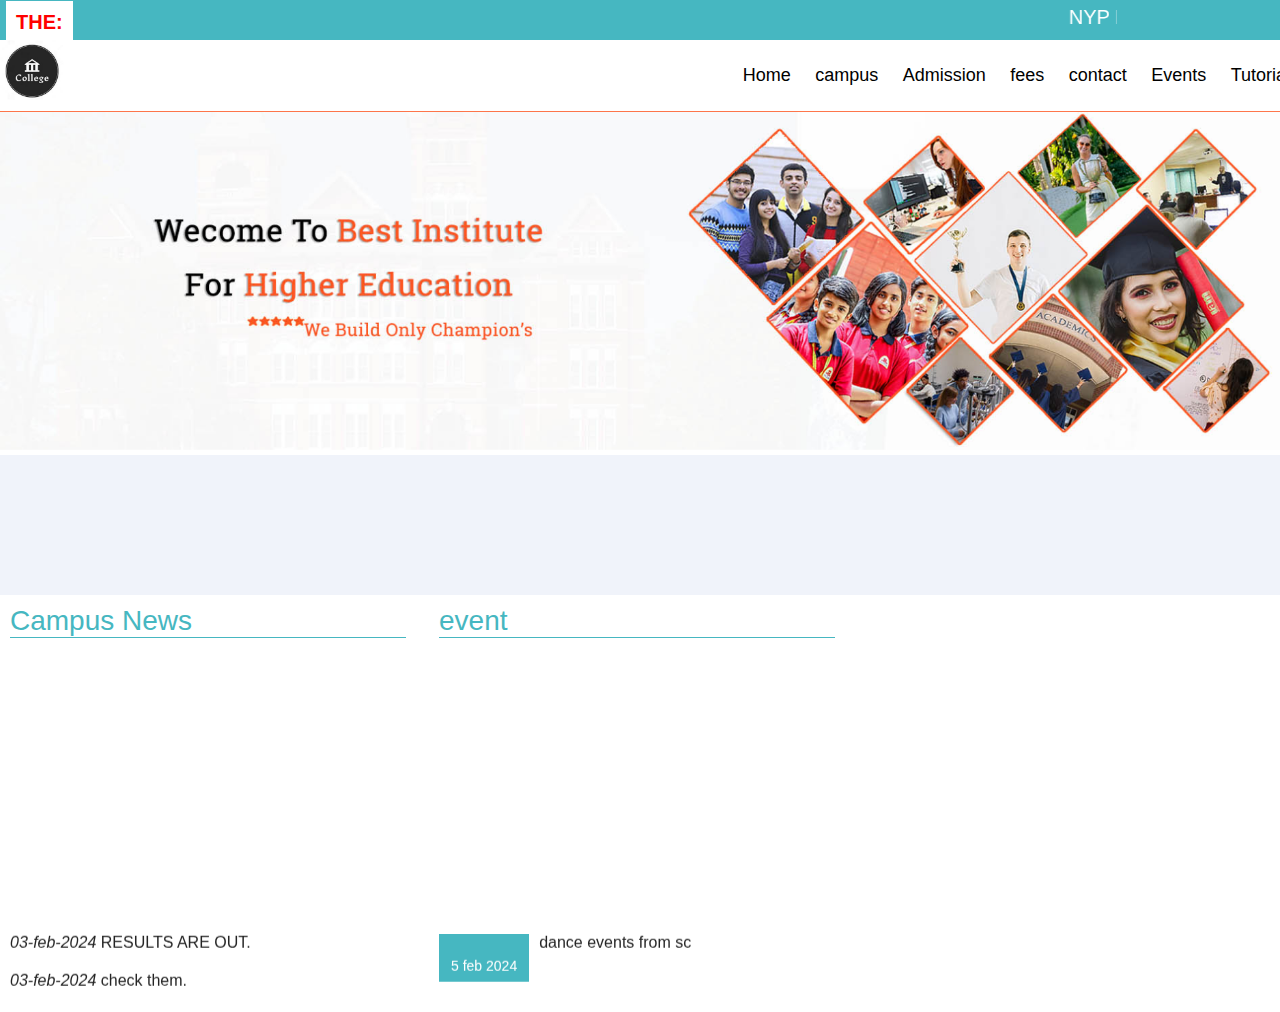
<file: index.html>
<!DOCTYPE html>
<html>
<head>
<title>school website template</title>
<link rel="stylesheet"href="style.css">
</head>
<div class="header">
 <div class="container">
 <b>THE:</b>
   <marquee>
   NYP HIGH REV UNI

</marquee>
</div>
</div>
<div class="container">
<img src="logo.png" class="logo">


<nav>
   <a href="./course.html">Home</a>
   <a href="./campus.html">campus</a>  
      
      <a href="./admission.HTML">Admission</a> 
      <a href="./fees.html">fees</a> 
      <a href="./contact.html">contact</a> 
      
      <a href="index.html">Events</a> 
      <a href="#">Tutorial</a> 
     
      </nav>
</div>
<div class="slider">
   <img src="slider.jpg">
</div>
<div class="main-section" style="background: #f0f3fa;"></div>


<div class="container">
   <div class="event">
         <h2 class="heading">Campus News</h2>
         <div>
            <marquee direction="up" scrollamount="8" style="height:340px;">
              <ul>
               <li><i>03-feb-2024        </i>            RESULTS ARE OUT.</li>
               <li><i>03-feb-2024        </i>            check them.</li>
               <li><i>02feb-2024        </i>            admission in full swing.</li>
               <li><i>04-feb-2024        </i>            fees .</li>
               <li><i>05-feb-2024        </i>            pay.</li>
              </ul>
            </marquee>
              
         </div>
      </div>
      <div class="event">
         <h2 class="heading">event</h2>
         <div>
            <marquee direction="up" scrollamount="8" style="height:340px;">
            <ul>
               <li><span class="event-date"> <br> 5 feb 2024</span>dance events from sc </li>
               <li><span class="event-date"> <br> 3feb 2024</span>dance events from sc </li>
               <li><span class="event-date"> <br>4 feb 2024</span>dance events from sc </li>
               <li><span class="event-date"> <br>23 feb 2024</span>dance events from sc </li>
               <li><span class="event-date"> <br>23 feb 2024</span>dance events from sc </li>
         
            </ul>
            </marquee>
            
   </div>
</div>

</body>
   </html>
</file>
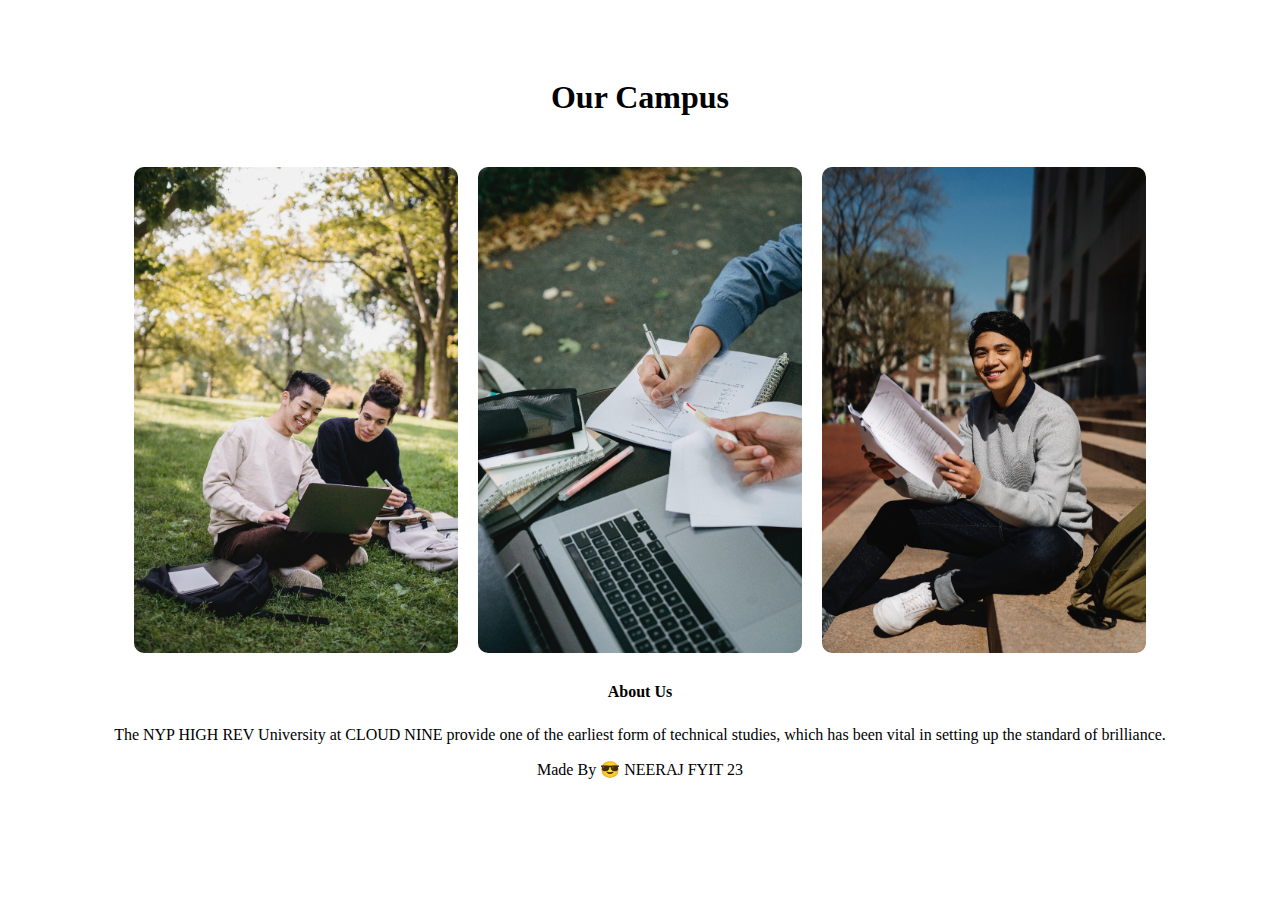
<file: campus.html>
<!DOCTYPE html>
<html lang="en">
<head>
    <meta charset="UTF-8">
    <meta name="viewport" content="width=device-width, initial-scale=1.0">
    <title>campus</title>
    <link rel="stylesheet" href="campus.css">
</head>
<body>
    <section class="campus">
        <h1> Our Campus</h1>
        <!-- <p>Lorem ipsum dolor sit amet consectetur adipisicing elit. Quibusdam quisquam atque non voluptate</p> -->

            <div class="row">
                <div class="campus-col">
                    <img src="image1.jfif" alt="">
                    <div class="layer">
                        <h3>Environment</h3>
                    </div>
                </div>

                <div class="campus-col">
                    <img src="image2.jfif" alt="">
                    <div class="layer">
                        <h3>Community</h3>
                    </div>
                </div>

                <div class="campus-col">
                    <img src="image3.jfif" alt="">
                    <div class="layer">
                        <h3>Education</h3>
                    </div>
                </div>
            </div>
    </section>
    <section class="footer">
        <h4>About Us</h4>
       <p>The NYP HIGH REV University at CLOUD NINE provide one of the earliest form of technical studies,
           which has been vital in setting up the standard of brilliance.</p>
        <p id="copyright">Made By &#128526; NEERAJ FYIT 23</p>
    </section>

    

</body>
</html>
</file>
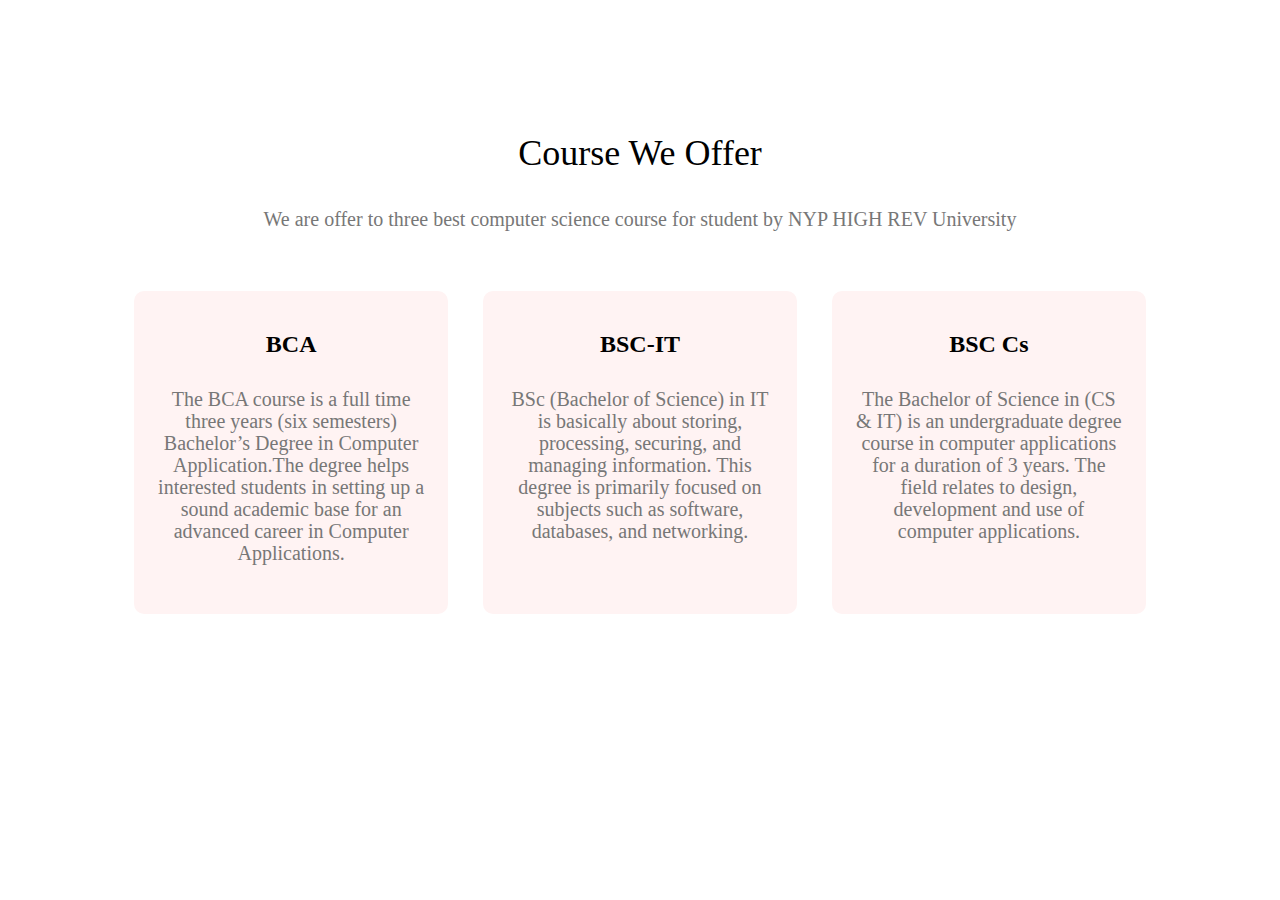
<file: course.html>
<!DOCTYPE html>
<html lang="en">
<head>
    <meta charset="UTF-8">
    <meta name="viewport" content="width=device-width, initial-scale=1.0">
    <title>course</title>
    <link rel="stylesheet" href="course.css">
</head>
<body>
    <section class="course" id="course_call">
        <h1>Course We Offer</h1>
        <p>We are offer to three best computer science course for student by NYP HIGH REV University</p>

        <div class="row">
            <div class="course-col">
                <h2>BCA</h2>
                <p>The BCA course is a full time three years (six semesters) Bachelor’s Degree in Computer Application.The degree helps interested students in setting up a sound academic base for an advanced career in Computer Applications.</p>
            </div>

            <div class="course-col">
                <h2>BSC-IT </h2>
                <p>BSc (Bachelor of Science) in IT is basically about storing, processing, securing, and managing information. This degree is primarily focused on subjects such as software, databases, and networking. </p>
            </div>

            <div class="course-col">
                <h2>BSC Cs</h2>
                <p>The Bachelor of Science in (CS & IT) is an undergraduate degree course in computer applications for a duration of 3 years. The field relates to design, development and use of computer applications. </p>
            </div>


        </div>
    </section>
</body>
</html>
</file>
<file: style.css>
*{
    margin:0px;
    padding:0px;
    box-sizing: border-box;
}
html, body {
    font-family: roboto,sans-serif, arial ;
    font-size:16px;
    color: #242424;
}
.container {
    width:1300px;
    margin:0px auto;
}
.main-section{
    width:100%;
    float:left;
    padding: 70px 0px  70px 0px ;
}
.heading{
    font-size:28px;
    font-weight: 500;
    border-bottom: 1px solid#46b7c1;
    margin-bottom: 20px;
    color:#46b7c1
}
.header{background :#46b7c1;
padding:6px;}
.header b{
    background:#fff;
    color: red;
    padding:10px;
    font-size:20px;
}
.header marquee{
    font-size: 20px;
    color:#fff;
    width:80%;
}
.logo{
    height: 60px;

}
nav{
    float:right;
    padding: 25px 0px;
}
nav a{
    color:black;
    text-decoration: none;
    font-size: 18px;
    padding: 2px 10px;
    font-weight: 500;
}
.slider img{
width:100%;
height:50% %;
}
.event {
    width: 32%;
    margin-right: 1%;
    float: left;
    background-color: #fff;
    padding: 10px;
}
.event.heading {
    border-bottom: 1px solid#46b7c1;
    padding:5px;
    color: #f0f3fa;
    background-color: #fff;
    text-align: center;
}
.event ul li {
    margin-bottom: 20px;
    width: 100%;
    float: left;
    list-style: none;
}
.event-date{
    background :#46b7c1;
    float :left;
    text-align: center;
    font-size: 14px;
    color: #fff;
    padding: 8px 12px ;
    margin-right:10px;
}
</file>
<file: campus.css>
.campus{
    width: 80%;
    margin: auto;
    text-align: center;
    padding-top: 50px;
}
.row {
    margin-top: 5%;
    display: flex;
    justify-content: space-between;
}
.campus-col{
    flex-basis: 32%;
    border-radius: 10px;
    margin-bottom: 30px;
    position: relative;
    overflow: hidden;

}
.campus-col img{
    width: 100%;

    display: block;
}
.layer{
    background: transparent;
    height: 100%;
    width: 100%;
    position: absolute;
    top: 0%;
    left: 0%;
    transition: 0.5s;
}

.layer:hover{
    background: rgba(0, 245, 253, 0.534);

    /* rgba(253, 0, 0, 0.7); */
}

.layer h3{
    width: 100%;
    font-weight: 500;
    color: #fff;
    font-size: 26px;
    bottom: 0%;
    left: 50%;
    transform: translate(-50%);
    position: absolute;
    opacity: 0;
    transition: 0.5s;
}

.layer:hover h3{
    opacity: 1;
    bottom: 49%;
}
.footer{
    width: 100%;
    text-align: center;
    padding: 30px 0;
    margin-top: -50px;
}

.footer h4{
    margin-bottom: 25px;
    margin-top: 20px;
    font-weight: 600;
}
</file>
<file: course.css>
.course{
    width: 80%;
    margin: auto;
    text-align: center;
    padding-top: 100px;
}
h1{
    font-size: 36px;
    font-weight: 300;
}
p{
    color:#777;
    font-size: 20px;
    font-weight: 300;
    line-height: 22px;
    padding: 10px;
}
.row{
    margin-top: 5%;
    display: flex;
    justify-content: space-between;
}
.course-col{
    flex-basis: 31%;
    background: #fff3f3;
    border-radius: 10px;
    margin-bottom:5%;
    padding: 20px 12px;
    box-sizing: border-box;
    transition: 0.5s;
}
h3{
    text-align: center;
    font-weight: 600;
    margin: 10px 0px;
}
.course-col:hover{
    box-shadow: 10px 10px 24px 0px rgba(0,0,0,0.4);
}
</file>
